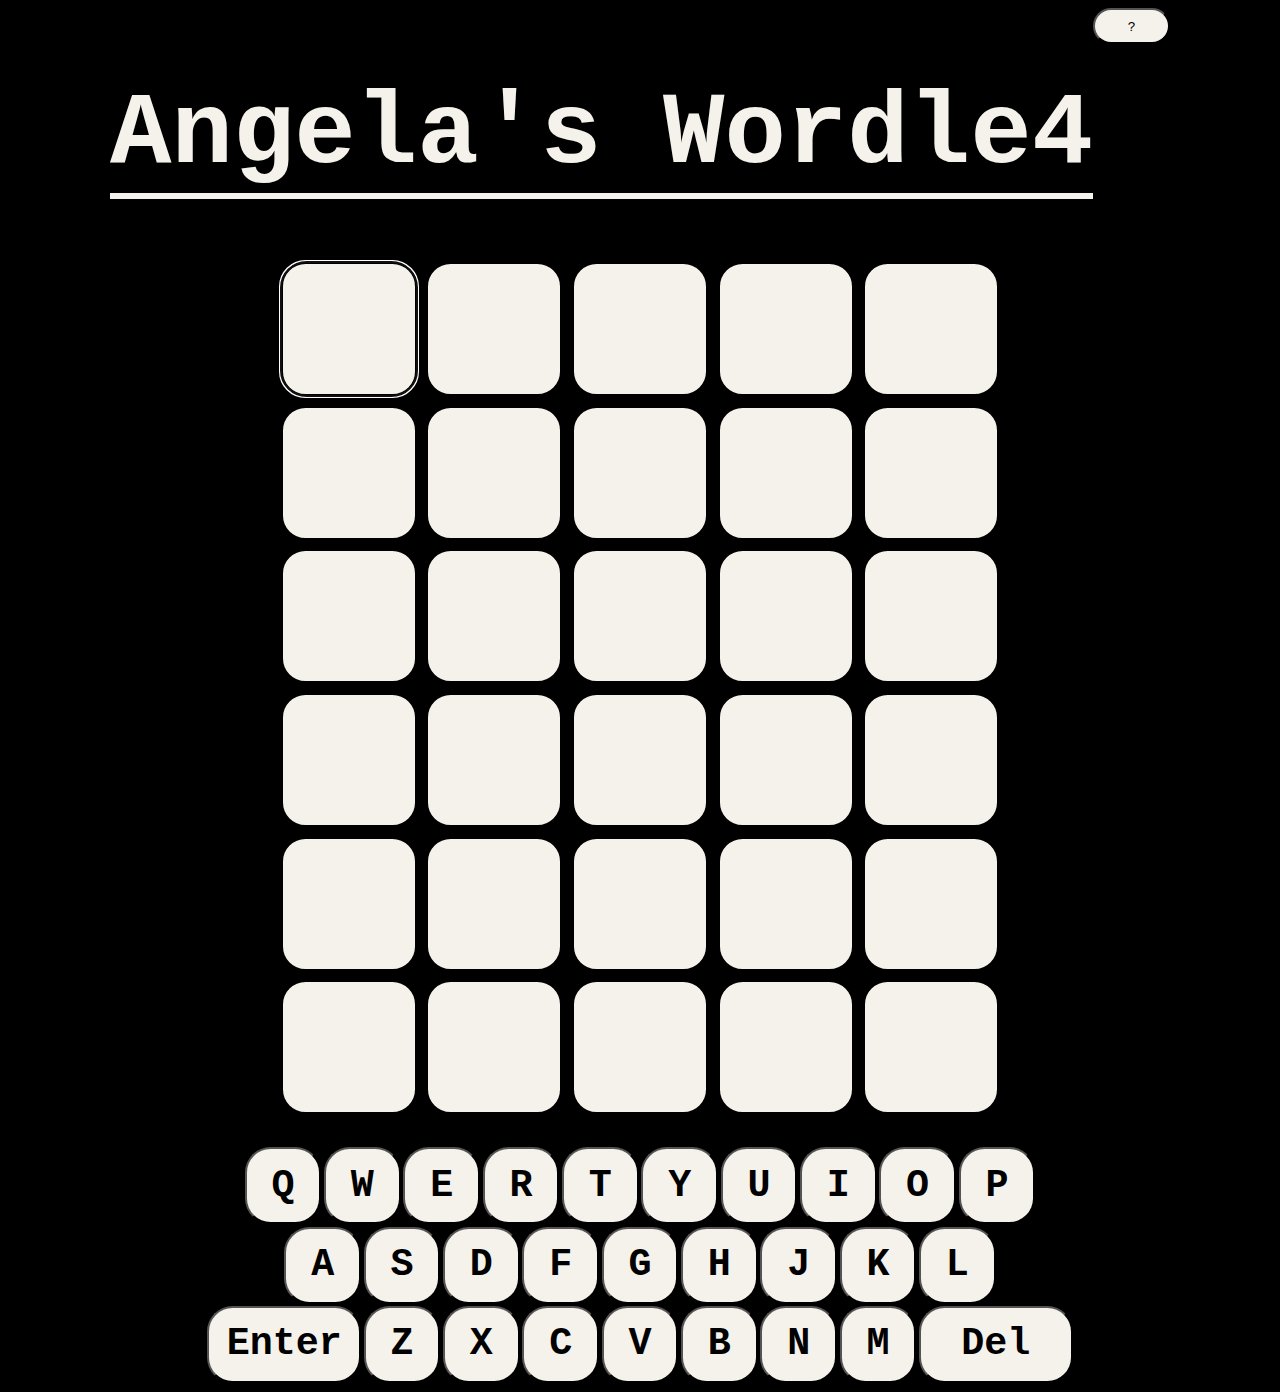
<file: index.html>
<!DOCTYPE html>
<html lang="en">
  <head>
    <meta charset="UTF-8" />
    <meta http-equiv="X-UA-Compatible" content="IE=edge" />
    <meta name="viewport" content="width=device-width, initial-scale=1.0" />
    <link rel="stylesheet" href="./wordle.css" />
    <script src="./touch-wordle.js" type="module" defer></script>
    <title>Angela's Wordle</title>
  </head>
  <body>
    <header>
      <h1>Angela's Wordle4</h1>
      <button id="rules">?</button>
      <!-- The Modal -->
      <div id="myModal" class="modal">
        <!-- Modal content -->
        <div class="modal-content">
          <span class="close">&times;</span>
          <h2>Rules and Tips</h2>
          <p>*You have <b>6 tries</b> to guess a <b>5-letter</b> word*</p>
          <p>
            *Guesses must be a <b>valid</b> 5-letter word in the English
            language*
          </p>
          <p>
            - If a letter turns <span class="green">green</span>,it is in the
            right spot! Don't change it.
          </p>
          <p>
            - If a letter turns <span class="yellow">yellow</span>, it is in the
            word, but in the wrong spot. Move it around in your next guess!
          </p>
          <p>
            - If a letter turns <span class="gray">gray</span>, it is not in the
            word. Try not to use it again.
          </p>
          <p style="font-size: 30px; font-weight: bold">HAVE FUN</p>
        </div>
      </div>
    </header>
    <div id="game"></div>
    <div id="keyboard">
      <div class="top">
        <button class="keys" id="q" data-key="q">Q</button>
        <button class="keys" id="w" data-key="w">W</button>
        <button class="keys" id="e" data-key="e">E</button>
        <button class="keys" id="r" data-key="r">R</button>
        <button class="keys" id="t" data-key="t">T</button>
        <button class="keys" id="y" data-key="y">Y</button>
        <button class="keys" id="u" data-key="u">U</button>
        <button class="keys" id="i" data-key="i">I</button>
        <button class="keys" id="o" data-key="o">O</button>
        <button class="keys" id="p" data-key="p">P</button>
      </div>
      <div class="mid">
        <button class="keys" id="a" data-key="a">A</button>
        <button class="keys" id="s" data-key="s">S</button>
        <button class="keys" id="d" data-key="d">D</button>
        <button class="keys" id="f" data-key="f">F</button>
        <button class="keys" id="g" data-key="g">G</button>
        <button class="keys" id="h" data-key="h">H</button>
        <button class="keys" id="j" data-key="j">J</button>
        <button class="keys" id="k" data-key="k">K</button>
        <button class="keys" id="l" data-key="l">L</button>
      </div>
      <div class="bot">
        <button class="keys" id="enter" data-key="Enter">Enter</button>
        <button class="keys" id="z" data-key="z">Z</button>
        <button class="keys" id="x" data-key="x">X</button>
        <button class="keys" id="c" data-key="c">C</button>
        <button class="keys" id="v" data-key="v">V</button>
        <button class="keys" id="b" data-key="b">B</button>
        <button class="keys" id="n" data-key="n">N</button>
        <button class="keys" id="m" data-key="m">M</button>
        <button class="keys" id="del" data-key="Backspace">Del</button>
      </div>
    </div>

    <script>

    </script>
  </body>
</html>
</file>
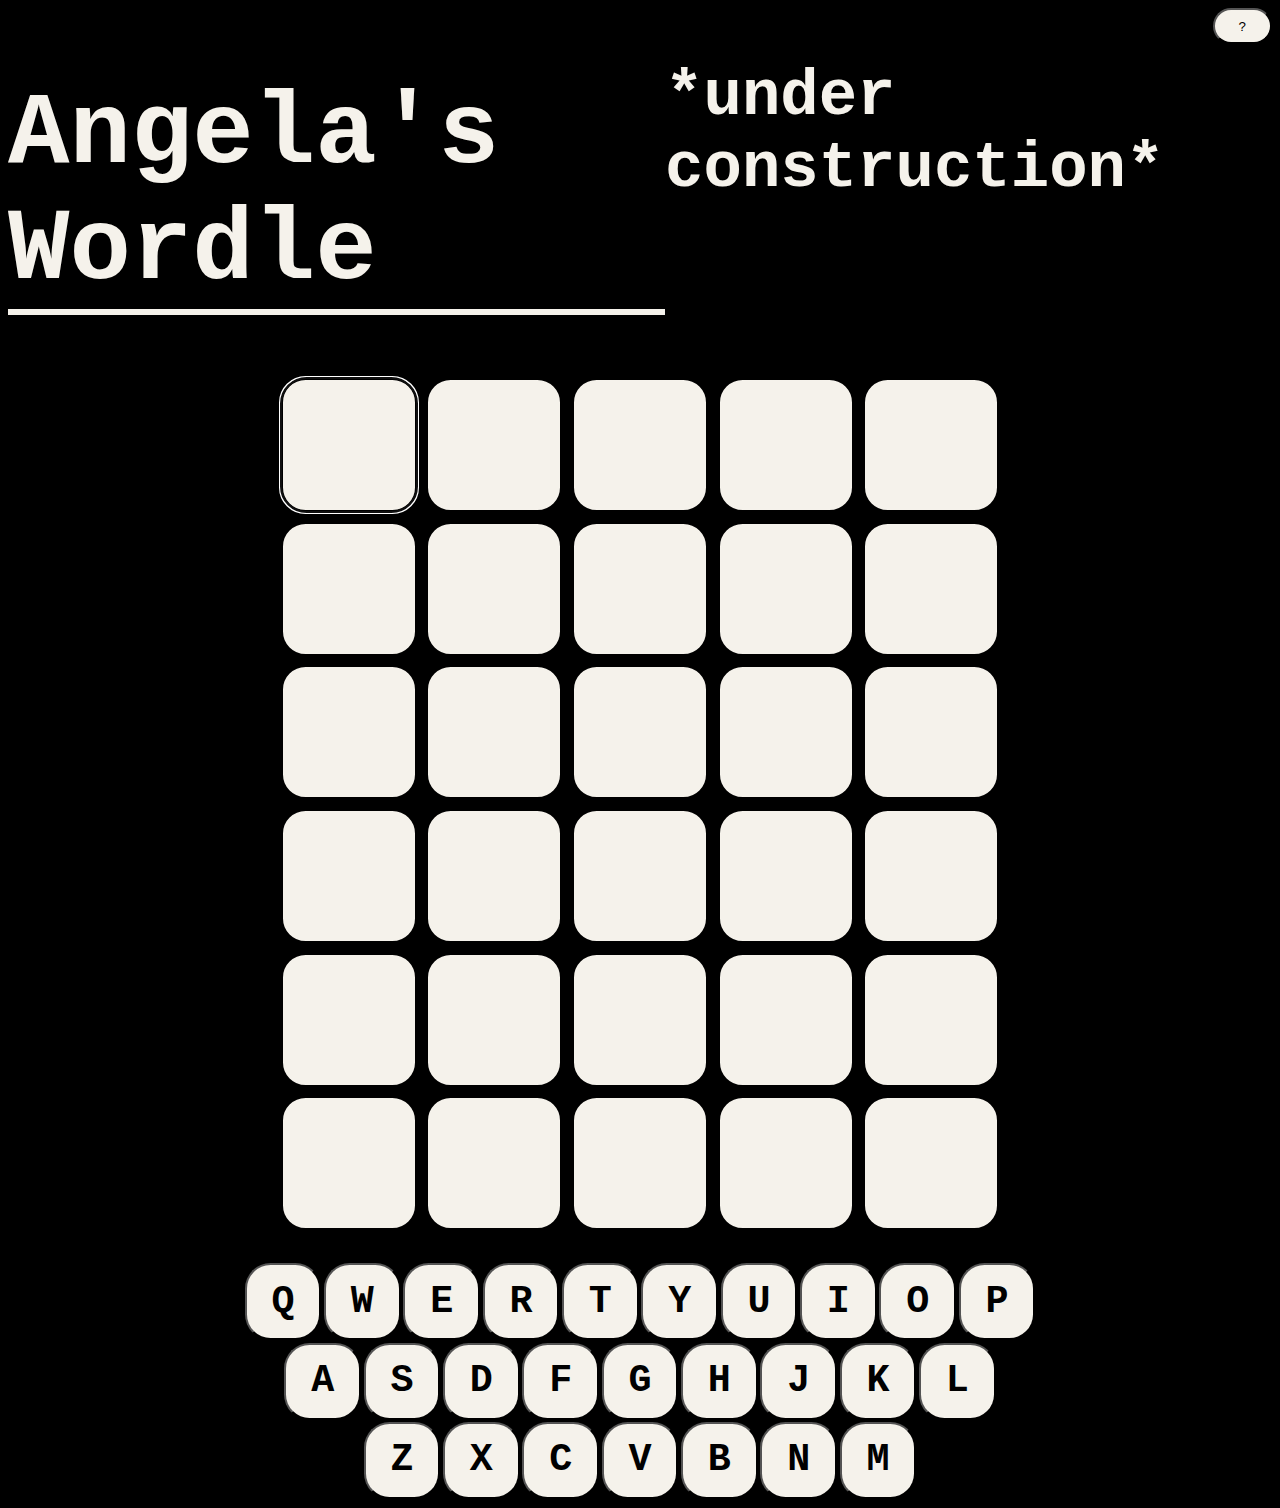
<file: og-index.html>
<!DOCTYPE html>
<html lang="en">
  <head>
    <meta charset="UTF-8" />
    <meta http-equiv="X-UA-Compatible" content="IE=edge" />
    <meta name="viewport" content="width=device-width, initial-scale=1.0" />
    <link rel="stylesheet" href="./wordle.css" />
    <script src="./touch-wordle.js" type="module" defer></script>
    <title>Angela's Wordle</title>
  </head>
  <body>
    <header>
      <h1>Angela's Wordle</h1>
      <h2>*under construction*</h2>
      <button id="rules">?</button>
      <!-- The Modal -->
      <div id="myModal" class="modal">
        <!-- Modal content -->
        <div class="modal-content">
          <span class="close">&times;</span>
          <h2>Rules and Tips</h2>
          <p>*You have <b>6 tries</b> to guess a <b>5-letter</b> word*</p>
          <p>
            *Guesses must be a <b>valid</b> 5-letter word in the English
            language*
          </p>
          <p>
            - If a letter turns <span class="green">green</span>,it is in the
            right spot! Don't change it.
          </p>
          <p>
            - If a letter turns <span class="yellow">yellow</span>, it is in the
            word, but in the wrong spot. Move it around in your next guess!
          </p>
          <p>
            - If a letter turns <span class="gray">gray</span>, it is not in the
            word. Try not to use it again.
          </p>
          <p style="font-size: 30px; font-weight: bold">HAVE FUN</p>
        </div>
      </div>
    </header>
    <div id="game"></div>
    <div id="keyboard">
      <div class="top">
        <button class="keys" id="q">Q</button>
        <button class="keys" id="w">W</button>
        <button class="keys" id="e">E</button>
        <button class="keys" id="r">R</button>
        <button class="keys" id="t">T</button>
        <button class="keys" id="y">Y</button>
        <button class="keys" id="u">U</button>
        <button class="keys" id="i">I</button>
        <button class="keys" id="o">O</button>
        <button class="keys" id="p">P</button>
      </div>
      <div class="mid">
        <button class="keys" id="a">A</button>
        <button class="keys" id="s">S</button>
        <button class="keys" id="d">D</button>
        <button class="keys" id="f">F</button>
        <button class="keys" id="g">G</button>
        <button class="keys" id="h">H</button>
        <button class="keys" id="j">J</button>
        <button class="keys" id="k">K</button>
        <button class="keys" id="l">L</button>
      </div>
      <div class="bot">
        <button class="keys" id="z">Z</button>
        <button class="keys" id="x">X</button>
        <button class="keys" id="c">C</button>
        <button class="keys" id="v">V</button>
        <button class="keys" id="b">B</button>
        <button class="keys" id="n">N</button>
        <button class="keys" id="m">M</button>
      </div>
    </div>
  </body>
</html>
</file>
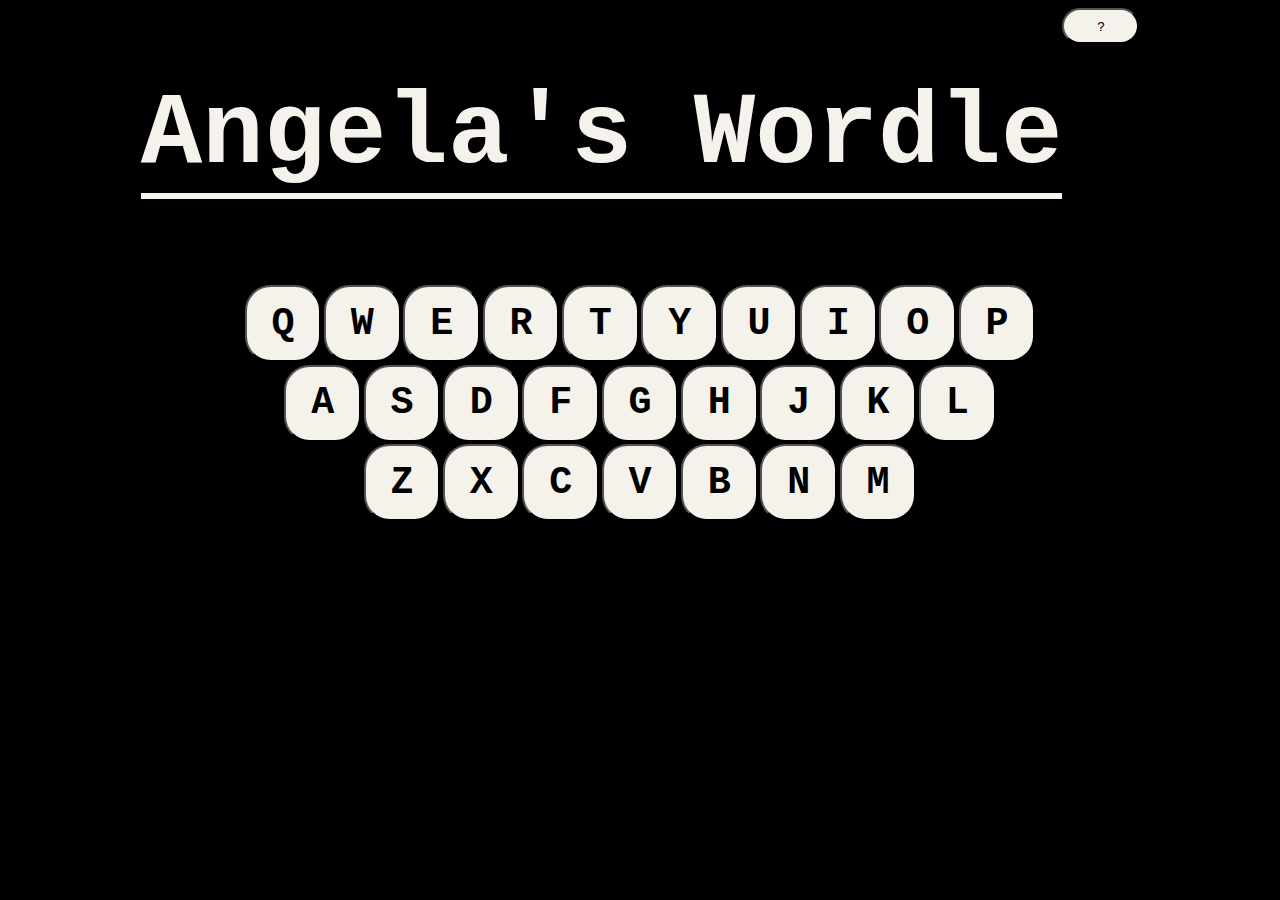
<file: wordle.html>
<!DOCTYPE html>
<html lang="en">
<head>
    <meta charset="UTF-8">
    <meta http-equiv="X-UA-Compatible" content="IE=edge">
    <meta name="viewport" content="width=device-width, initial-scale=1.0">
    <link rel="stylesheet" href="./wordle.css">
    <script src="./wordle.js" type="module" defer></script>
    <title>Document</title>
</head>
<body>
    <header>
        <h1>Angela's Wordle</h1>
        <button id="rules">?</button>
        <!-- The Modal -->
        <div id="myModal" class="modal">
            <!-- Modal content -->
            <div class="modal-content">
                <span class="close">&times;</span>
                <h2>Rules and Tips</h2>
                <p>*You have <b>6 tries</b> to guess a <b>5-letter</b> word*</p>
                <p>*Guesses must be a <b>valid</b> 5-letter word in the English language*</p>
                <p>- If a letter turns <span class="green">green</span>,it is in the right spot! Don't change it. </p>
                <p>- If a letter turns <span class="yellow">yellow</span>, it is in the word, but in the wrong spot. Move it around in your next guess!</p>
                <p>- If a letter turns <span class="gray">gray</span>, it is not in the word. Try not to use it again.</p>
                <p style="font-size: 30px; font-weight: bold;"> HAVE FUN </p>

            </div>
        </div>
    </header>
    <div id="game">
    </div>
    <div id="keyboard">
        <div class="top">
            <button class="keys" id="q">Q</button>
            <button class="keys" id="w">W</button>
            <button class="keys" id="e">E</button>
            <button class="keys" id="r">R</button>
            <button class="keys" id="t">T</button>
            <button class="keys" id="y">Y</button>
            <button class="keys" id="u">U</button>
            <button class="keys" id="i">I</button>
            <button class="keys" id="o">O</button>
            <button class="keys" id="p">P</button>
        </div>
        <div class="mid">
            <button class="keys" id="a">A</button>
            <button class="keys" id="s">S</button>
            <button class="keys" id="d">D</button>
            <button class="keys" id="f">F</button>
            <button class="keys" id="g">G</button>
            <button class="keys" id="h">H</button>
            <button class="keys" id="j">J</button>
            <button class="keys" id="k">K</button>
            <button class="keys" id="l">L</button>
        </div>
        <div class="bot">
            <button class="keys" id="z">Z</button>
            <button class="keys" id="x">X</button>
            <button class="keys" id="c">C</button>
            <button class="keys" id="v">V</button>
            <button class="keys" id="b">B</button>
            <button class="keys" id="n">N</button>
            <button class="keys" id="m">M</button>
        </div>
    </div>
</body>
</html>
</file>
<file: wordle.css>
textarea,
input.text,
input[type="text"],
input[type="button"],
button {
  -webkit-appearance: none;
  -moz-appearance: none;
  appearance: none;
  color: black;
}

body {
  display: flex;
  flex-direction: column;
  justify-content: center;
  align-items: center;
  background: black;
  color: #f5f2eb;
}

header {
  font-family: "Courier New", Courier, monospace;
  display: flex;
  flex-direction: row;
  justify-content: space-between;
}

h1 {
  font-size: 8vw;
  color: #f5f2eb;
  border-bottom: 0.5vw solid #f5f2eb;
}

#game {
  display: flex;
  flex-direction: column;
  justify-content: center;
  align-items: center;
  margin-top: -10px;
}

.row {
  /* height: 9vw; */
  width: auto;
  display: flex;
  flex-direction: row;
  /* margin-bottom: 2vw; */
  /* margin-top: 2vw; */
}

.col {
  height: 10vw;
  width: 10vw;
  border: solid black;
  margin: 0.3vw;
  position: relative;
  font-size: 10vw;
  text-align: center;
  text-transform: uppercase;
  border-radius: 2vw;
  font-family: "Courier New", Courier, monospace;
  background-color: #f5f2eb;
}

#keyboard {
  display: flex;
  flex-direction: column;
  align-items: center;
  margin-top: 3vh;
}

.top,
.mid,
.bot {
  display: flex;
  flex-direction: row;
}
.keys {
  background-color: #f5f2eb;
  font-size: 3vw;
  margin: 0.1vw;
  width: 6vw;
  height: 6vw;
  font-family: "Courier New", Courier, monospace;
  font-weight: bold;
  border-color: black;
  border-radius: 2vw;
  display: flex;
  justify-content: center;
  align-items: center;
}

#enter {
  width: 12vw;
}
#del {
  width: 12vw;
}

.modal {
  display: none;
  position: fixed;
  z-index: 1;
  left: 0;
  top: 0;
  width: 100%;
  height: 100%;
  overflow: auto;
  background-color: rgb(0, 0, 0);
  background-color: rgba(0, 0, 0, 0.4);
}

.modal-content {
  background-color: black;
  color: #f5f2eb;
  margin: 5% auto;
  padding: 5vw;
  border: 0.5vw solid #f5f2eb;
  width: 50%;
  font-size: 2.5vw;
}

h2 {
  font-size: 5vw;
}

.green {
  background-color: #549e74;
  color: black;
  font-weight: bold;
  font-size: 3vw;
}

.yellow {
  background-color: #f2eb96;
  color: black;
  font-weight: bold;
  font-size: 3vw;
}

.gray {
  background-color: #8b8c8f;
  color: black;
  font-weight: bold;
  font-size: 3vw;
}
/* The Close Button */
.close {
  color: #aaa;
  float: right;
  font-size: 6vw;
  font-weight: bold;
}

.close:hover,
.close:focus {
  color: black;
  text-decoration: none;
  cursor: pointer;
}

#rules {
  border-radius: 4vw;
  border-color: black;
  background-color: #f5f2eb;
  height: 4vh;
  width: 6vw;
}

@media screen and (max-width: 350px) {
  .row {
    margin-top: 2vh;
    margin-bottom: 3vh;
  }
  .col {
    height: 8vh;
    width: 15vw;
    margin-top: 2vh;
  }
  #game {
    margin-bottom: 2.5vh;
  }
  .keys {
    margin-top: 1vh;
    width: 9vw;
    height: 13vw;
    font-size: 5vw;
  }
  #enter {
    width: 17vw;
  }
  #del {
    width: 12vw;
  }
}
</file>
